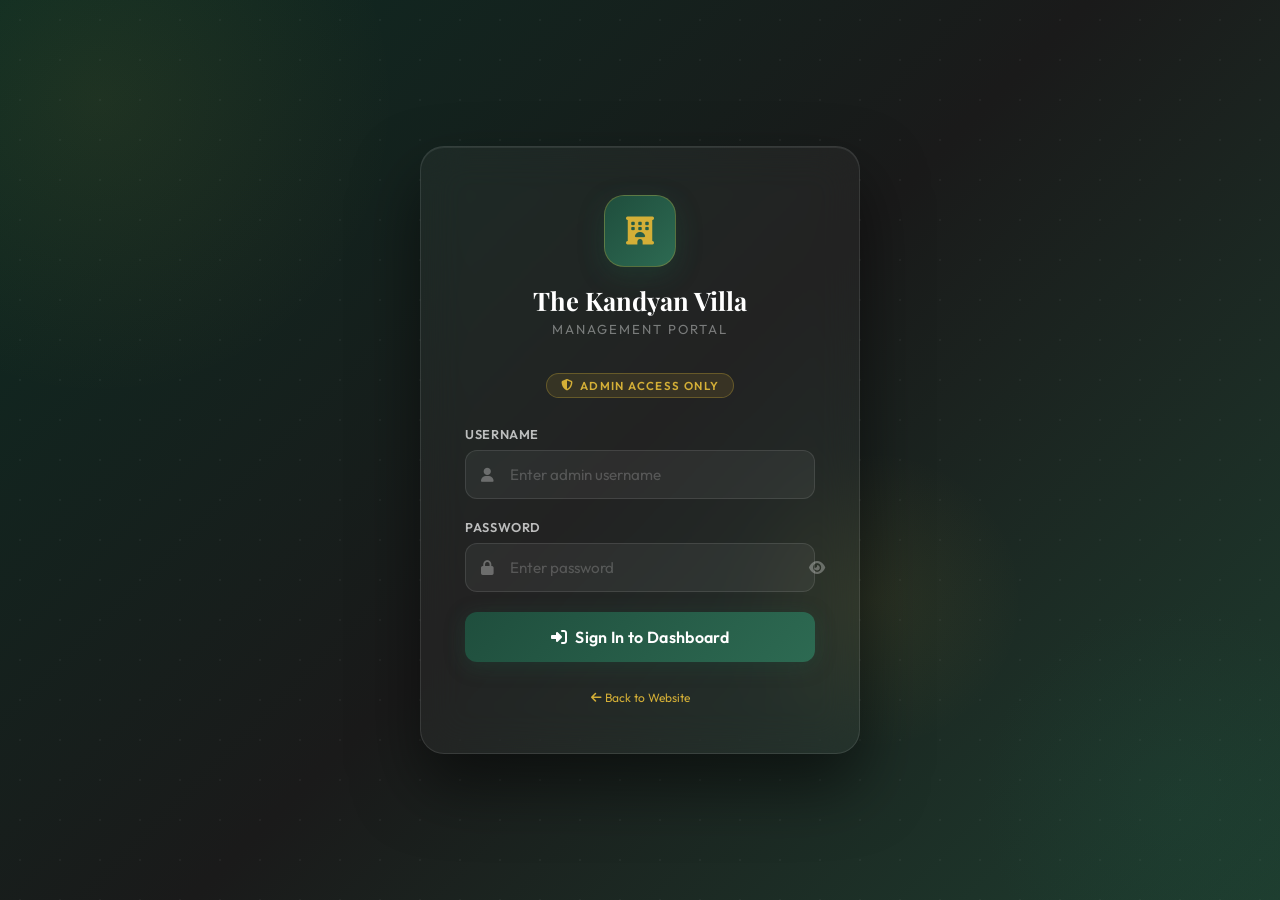
<file: admin/dashboard.html>
<!DOCTYPE html>
<html lang="en">

<head>
    <meta charset="UTF-8">
    <meta name="viewport" content="width=device-width, initial-scale=1.0">
    <title>Admin Dashboard | The Kandyan Villa</title>
    <meta name="robots" content="noindex, nofollow">
    <link rel="stylesheet" href="https://cdnjs.cloudflare.com/ajax/libs/font-awesome/6.4.0/css/all.min.css">
    <style>
        @import url('https://fonts.googleapis.com/css2?family=Outfit:wght@300;400;500;600;700&family=Playfair+Display:wght@700&display=swap');

        *,
        *::before,
        *::after {
            box-sizing: border-box;
            margin: 0;
            padding: 0;
        }

        :root {
            --green: #1f4e3d;
            --green2: #2d6a52;
            --green3: #166534;
            --gold: #d4af37;
            --gold2: #e8c867;
            --dark: #0f1e18;
            --dark2: #162a21;
            --dark3: #1d3829;
            --sidebar: #111e16;
            --card: #182b21;
            --border: rgba(255, 255, 255, 0.07);
            --text: #e8f0eb;
            --muted: rgba(232, 240, 235, 0.45);
            --radius: 14px;
        }

        html,
        body {
            height: 100%;
        }

        body {
            font-family: 'Outfit', sans-serif;
            background: var(--dark);
            color: var(--text);
            display: flex;
            min-height: 100vh;
            overflow-x: hidden;
        }

        /* ───── SIDEBAR ───── */
        .sidebar {
            width: 260px;
            flex-shrink: 0;
            background: var(--sidebar);
            border-right: 1px solid var(--border);
            display: flex;
            flex-direction: column;
            position: fixed;
            height: 100vh;
            z-index: 100;
            transition: transform 0.3s;
        }

        .sidebar-brand {
            padding: 28px 24px 22px;
            border-bottom: 1px solid var(--border);
        }

        .sidebar-brand h2 {
            font-family: 'Playfair Display', serif;
            font-size: 1.1rem;
            color: #fff;
            margin-bottom: 3px;
        }

        .sidebar-brand p {
            color: var(--gold);
            font-size: 0.72rem;
            letter-spacing: 0.15em;
            text-transform: uppercase;
            font-weight: 600;
        }

        .sidebar-nav {
            flex: 1;
            padding: 18px 14px;
            overflow-y: auto;
        }

        .nav-label {
            font-size: 0.65rem;
            letter-spacing: 0.18em;
            text-transform: uppercase;
            color: var(--muted);
            padding: 0 12px 8px;
            margin-top: 18px;
        }

        .nav-item {
            display: flex;
            align-items: center;
            gap: 12px;
            padding: 11px 14px;
            border-radius: 10px;
            color: rgba(232, 240, 235, 0.6);
            cursor: pointer;
            transition: all 0.2s;
            margin-bottom: 2px;
            font-size: 0.92rem;
            font-weight: 500;
            border: none;
            background: none;
            width: 100%;
            text-align: left;
        }

        .nav-item i {
            width: 18px;
            text-align: center;
            font-size: 0.9rem;
        }

        .nav-item:hover {
            background: rgba(255, 255, 255, 0.05);
            color: var(--text);
        }

        .nav-item.active {
            background: linear-gradient(135deg, rgba(31, 78, 61, 0.6), rgba(45, 106, 82, 0.4));
            color: var(--gold);
            border: 1px solid rgba(212, 175, 55, 0.15);
        }

        .nav-item.active i {
            color: var(--gold);
        }

        .sidebar-footer {
            padding: 16px 14px;
            border-top: 1px solid var(--border);
        }

        .btn-logout {
            display: flex;
            align-items: center;
            gap: 10px;
            padding: 10px 14px;
            width: 100%;
            background: rgba(239, 68, 68, 0.08);
            border: 1px solid rgba(239, 68, 68, 0.2);
            border-radius: 10px;
            color: rgba(252, 165, 165, 0.9);
            cursor: pointer;
            font-family: 'Outfit', sans-serif;
            font-size: 0.88rem;
            font-weight: 500;
            transition: all 0.2s;
        }

        .btn-logout:hover {
            background: rgba(239, 68, 68, 0.16);
            color: #fca5a5;
        }

        /* ───── MAIN ───── */
        .main {
            margin-left: 260px;
            flex: 1;
            display: flex;
            flex-direction: column;
            min-height: 100vh;
        }

        /* ───── TOPBAR ───── */
        .topbar {
            padding: 16px 32px;
            border-bottom: 1px solid var(--border);
            display: flex;
            align-items: center;
            justify-content: space-between;
            background: rgba(15, 30, 24, 0.8);
            backdrop-filter: blur(10px);
            position: sticky;
            top: 0;
            z-index: 50;
        }

        .topbar-left h1 {
            font-size: 1.2rem;
            font-weight: 600;
            color: #fff;
        }

        .topbar-left p {
            font-size: 0.78rem;
            color: var(--muted);
            margin-top: 2px;
        }

        .topbar-right {
            display: flex;
            align-items: center;
            gap: 16px;
        }

        .admin-chip {
            display: flex;
            align-items: center;
            gap: 8px;
            background: rgba(31, 78, 61, 0.4);
            border: 1px solid rgba(212, 175, 55, 0.2);
            padding: 7px 14px;
            border-radius: 100px;
            font-size: 0.82rem;
            color: var(--gold);
        }

        .admin-avatar {
            width: 32px;
            height: 32px;
            background: linear-gradient(135deg, var(--green), var(--green2));
            border-radius: 50%;
            display: flex;
            align-items: center;
            justify-content: center;
            font-size: 0.8rem;
            color: var(--gold);
            font-weight: 700;
        }

        .mobile-menu-btn {
            display: none;
            background: none;
            border: none;
            color: var(--text);
            font-size: 1.3rem;
            cursor: pointer;
        }

        /* ───── CONTENT ───── */
        .content {
            padding: 32px;
            flex: 1;
        }

        /* ───── SECTIONS ───── */
        .section {
            display: none;
        }

        .section.active {
            display: block;
        }

        /* ───── STAT CARDS ───── */
        .stats-grid {
            display: grid;
            grid-template-columns: repeat(auto-fit, minmax(200px, 1fr));
            gap: 16px;
            margin-bottom: 32px;
        }

        .stat-card {
            background: var(--card);
            border: 1px solid var(--border);
            border-radius: var(--radius);
            padding: 22px;
            position: relative;
            overflow: hidden;
        }

        .stat-card::before {
            content: '';
            position: absolute;
            top: 0;
            left: 0;
            right: 0;
            height: 2px;
            background: linear-gradient(90deg, var(--green), var(--gold));
        }

        .stat-label {
            font-size: 0.75rem;
            text-transform: uppercase;
            letter-spacing: 0.1em;
            color: var(--muted);
            margin-bottom: 10px;
        }

        .stat-value {
            font-family: 'Playfair Display', serif;
            font-size: 2rem;
            color: #fff;
        }

        .stat-value span {
            font-family: 'Outfit', sans-serif;
            font-size: 0.85rem;
            color: var(--muted);
        }

        .stat-icon {
            position: absolute;
            right: 18px;
            top: 18px;
            width: 42px;
            height: 42px;
            border-radius: 10px;
            background: rgba(255, 255, 255, 0.05);
            display: flex;
            align-items: center;
            justify-content: center;
            font-size: 1.1rem;
        }

        .stat-change {
            font-size: 0.78rem;
            margin-top: 8px;
        }

        .stat-change.up {
            color: #4ade80;
        }

        .stat-change.neutral {
            color: var(--muted);
        }

        /* ───── SECTION HEADER ───── */
        .section-header {
            display: flex;
            align-items: center;
            justify-content: space-between;
            margin-bottom: 22px;
            flex-wrap: wrap;
            gap: 12px;
        }

        .section-header h2 {
            font-size: 1.1rem;
            font-weight: 600;
            color: #fff;
        }

        .section-header p {
            font-size: 0.8rem;
            color: var(--muted);
            margin-top: 2px;
        }

        /* ───── ROOM CARDS ───── */
        .rooms-grid {
            display: grid;
            grid-template-columns: repeat(auto-fill, minmax(320px, 1fr));
            gap: 20px;
        }

        .room-card {
            background: var(--card);
            border: 1px solid var(--border);
            border-radius: var(--radius);
            overflow: hidden;
            transition: border-color 0.2s;
        }

        .room-card:hover {
            border-color: rgba(212, 175, 55, 0.3);
        }

        .room-card-header {
            padding: 20px 22px 16px;
            border-bottom: 1px solid var(--border);
            display: flex;
            justify-content: space-between;
            align-items: flex-start;
        }

        .room-card-header h3 {
            font-size: 1rem;
            font-weight: 600;
            color: #fff;
            margin-bottom: 4px;
        }

        .room-badge {
            font-size: 0.68rem;
            padding: 3px 10px;
            border-radius: 100px;
            font-weight: 600;
            text-transform: uppercase;
            letter-spacing: 0.1em;
            background: rgba(212, 175, 55, 0.12);
            color: var(--gold);
            border: 1px solid rgba(212, 175, 55, 0.25);
        }

        .room-badge.active {
            background: rgba(74, 222, 128, 0.1);
            color: #4ade80;
            border-color: rgba(74, 222, 128, 0.25);
        }

        .room-card-body {
            padding: 18px 22px;
        }

        .room-meta {
            display: flex;
            gap: 16px;
            margin-bottom: 18px;
            flex-wrap: wrap;
        }

        .room-meta-item {
            display: flex;
            align-items: center;
            gap: 6px;
            color: var(--muted);
            font-size: 0.8rem;
        }

        .room-meta-item i {
            color: var(--gold);
            font-size: 0.75rem;
        }

        .price-display {
            background: rgba(0, 0, 0, 0.2);
            border-radius: 10px;
            padding: 14px 16px;
            margin-bottom: 18px;
            border: 1px solid var(--border);
        }

        .price-label {
            font-size: 0.7rem;
            text-transform: uppercase;
            letter-spacing: 0.1em;
            color: var(--muted);
            margin-bottom: 6px;
        }

        .price-value {
            font-family: 'Playfair Display', serif;
            font-size: 1.6rem;
            color: var(--gold);
        }

        .price-value span {
            font-family: 'Outfit', sans-serif;
            font-size: 0.78rem;
            color: var(--muted);
            margin-left: 4px;
        }

        /* Price Edit Form (inline) */
        .price-edit-form {
            display: none;
        }

        .price-edit-form.open {
            display: block;
        }

        .input-group {
            margin-bottom: 12px;
        }

        .input-group label {
            display: block;
            font-size: 0.75rem;
            font-weight: 600;
            text-transform: uppercase;
            letter-spacing: 0.08em;
            color: var(--muted);
            margin-bottom: 6px;
        }

        .input-group input {
            width: 100%;
            background: rgba(0, 0, 0, 0.3);
            border: 1px solid var(--border);
            border-radius: 8px;
            padding: 10px 14px;
            color: var(--text);
            font-family: 'Outfit', sans-serif;
            font-size: 0.95rem;
            outline: none;
            transition: border-color 0.2s;
        }

        .input-group input:focus {
            border-color: var(--gold);
        }

        .btn-group {
            display: flex;
            gap: 8px;
        }

        .btn {
            display: inline-flex;
            align-items: center;
            gap: 6px;
            padding: 9px 18px;
            border-radius: 8px;
            font-family: 'Outfit', sans-serif;
            font-size: 0.85rem;
            font-weight: 600;
            cursor: pointer;
            transition: all 0.2s;
            border: none;
        }

        .btn-primary {
            background: linear-gradient(135deg, var(--green), var(--green2));
            color: #fff;
        }

        .btn-primary:hover {
            opacity: 0.9;
            transform: translateY(-1px);
        }

        .btn-gold {
            background: linear-gradient(135deg, rgba(212, 175, 55, 0.2), rgba(232, 200, 103, 0.1));
            color: var(--gold);
            border: 1px solid rgba(212, 175, 55, 0.3);
        }

        .btn-gold:hover {
            background: rgba(212, 175, 55, 0.25);
        }

        .btn-ghost {
            background: rgba(255, 255, 255, 0.05);
            color: var(--muted);
            border: 1px solid var(--border);
        }

        .btn-ghost:hover {
            background: rgba(255, 255, 255, 0.09);
            color: var(--text);
        }

        .btn-sm {
            padding: 7px 14px;
            font-size: 0.8rem;
        }

        .btn-danger {
            background: rgba(239, 68, 68, 0.12);
            color: #fca5a5;
            border: 1px solid rgba(239, 68, 68, 0.2);
        }

        .btn-danger:hover {
            background: rgba(239, 68, 68, 0.2);
        }

        /* ───── SUCCESS TOAST ───── */
        .toast {
            position: fixed;
            bottom: 28px;
            right: 28px;
            z-index: 9999;
            background: rgba(22, 101, 52, 0.95);
            border: 1px solid rgba(74, 222, 128, 0.3);
            color: #fff;
            padding: 14px 22px;
            border-radius: 12px;
            display: flex;
            align-items: center;
            gap: 10px;
            font-size: 0.9rem;
            font-weight: 500;
            box-shadow: 0 8px 24px rgba(0, 0, 0, 0.4);
            transform: translateY(100px);
            opacity: 0;
            transition: all 0.35s cubic-bezier(0.34, 1.56, 0.64, 1);
        }

        .toast.show {
            transform: translateY(0);
            opacity: 1;
        }

        .toast i {
            color: #4ade80;
        }

        .toast.error {
            background: rgba(127, 29, 29, 0.95);
            border-color: rgba(239, 68, 68, 0.3);
        }

        .toast.error i {
            color: #f87171;
        }

        /* ───── ACTIVITY LOG ───── */
        .activity-list {
            display: flex;
            flex-direction: column;
            gap: 2px;
        }

        .activity-item {
            display: flex;
            align-items: center;
            gap: 14px;
            padding: 12px 16px;
            border-radius: 10px;
            transition: background 0.15s;
        }

        .activity-item:hover {
            background: rgba(255, 255, 255, 0.03);
        }

        .activity-dot {
            width: 8px;
            height: 8px;
            border-radius: 50%;
            background: var(--gold);
            flex-shrink: 0;
        }

        .activity-dot.login {
            background: #4ade80;
        }

        .activity-dot.price {
            background: var(--gold);
        }

        .activity-dot.setting {
            background: #60a5fa;
        }

        .activity-detail {
            flex: 1;
        }

        .activity-action {
            font-size: 0.88rem;
            font-weight: 600;
            color: var(--text);
        }

        .activity-sub {
            font-size: 0.77rem;
            color: var(--muted);
            margin-top: 1px;
        }

        .activity-time {
            font-size: 0.73rem;
            color: var(--muted);
            flex-shrink: 0;
        }

        /* ───── SETTINGS PANEL ───── */
        .settings-card {
            background: var(--card);
            border: 1px solid var(--border);
            border-radius: var(--radius);
            padding: 28px;
            margin-bottom: 20px;
        }

        .settings-card h3 {
            font-size: 0.95rem;
            font-weight: 600;
            color: #fff;
            margin-bottom: 20px;
            padding-bottom: 14px;
            border-bottom: 1px solid var(--border);
            display: flex;
            align-items: center;
            gap: 8px;
        }

        .settings-card h3 i {
            color: var(--gold);
        }

        .settings-grid {
            display: grid;
            grid-template-columns: repeat(auto-fill, minmax(260px, 1fr));
            gap: 18px;
        }

        /* Password change */
        .pw-strength {
            height: 3px;
            border-radius: 2px;
            margin-top: 6px;
            background: var(--border);
            overflow: hidden;
        }

        .pw-strength-fill {
            height: 100%;
            border-radius: 2px;
            transition: all 0.3s;
        }

        /* ───── MODAL ───── */
        .modal-backdrop {
            position: fixed;
            inset: 0;
            z-index: 200;
            background: rgba(0, 0, 0, 0.7);
            backdrop-filter: blur(4px);
            display: flex;
            align-items: center;
            justify-content: center;
            display: none;
        }

        .modal-backdrop.open {
            display: flex;
        }

        .modal {
            background: var(--card);
            border: 1px solid var(--border);
            border-radius: 18px;
            padding: 32px;
            width: 420px;
            max-width: 95vw;
            box-shadow: 0 32px 64px rgba(0, 0, 0, 0.5);
            animation: modalIn 0.3s ease;
        }

        @keyframes modalIn {
            from {
                opacity: 0;
                transform: scale(0.95);
            }

            to {
                opacity: 1;
                transform: scale(1);
            }
        }

        .modal h3 {
            font-size: 1.1rem;
            font-weight: 600;
            margin-bottom: 10px;
        }

        .modal p {
            color: var(--muted);
            font-size: 0.88rem;
            margin-bottom: 24px;
        }

        /* ───── RESPONSIVE ───── */
        @media (max-width: 768px) {
            .sidebar {
                transform: translateX(-100%);
            }

            .sidebar.open {
                transform: translateX(0);
            }

            .main {
                margin-left: 0;
            }

            .mobile-menu-btn {
                display: block;
            }

            .content {
                padding: 20px 16px;
            }
        }

        /* Scrollbar */
        ::-webkit-scrollbar {
            width: 6px;
        }

        ::-webkit-scrollbar-track {
            background: transparent;
        }

        ::-webkit-scrollbar-thumb {
            background: rgba(255, 255, 255, 0.1);
            border-radius: 3px;
        }

        ::-webkit-scrollbar-thumb:hover {
            background: rgba(212, 175, 55, 0.3);
        }

        /* Divider */
        .divider {
            height: 1px;
            background: var(--border);
            margin: 28px 0;
        }

        /* Table */
        .data-table {
            width: 100%;
            border-collapse: separate;
            border-spacing: 0 6px;
        }

        .data-table th {
            text-align: left;
            font-size: 0.7rem;
            text-transform: uppercase;
            letter-spacing: 0.1em;
            color: var(--muted);
            padding: 0 14px 8px;
        }

        .data-table td {
            padding: 14px;
            background: rgba(0, 0, 0, 0.15);
            border-top: 1px solid var(--border);
            border-bottom: 1px solid var(--border);
            font-size: 0.88rem;
            color: var(--text);
        }

        .data-table td:first-child {
            border-left: 1px solid var(--border);
            border-radius: 8px 0 0 8px;
        }

        .data-table td:last-child {
            border-right: 1px solid var(--border);
            border-radius: 0 8px 8px 0;
        }

        .empty-state {
            text-align: center;
            padding: 48px;
            color: var(--muted);
            font-size: 0.9rem;
        }

        .empty-state i {
            font-size: 2.5rem;
            margin-bottom: 12px;
            display: block;
            opacity: 0.3;
        }

        /* Inline edit price input */
        .price-inline-input {
            background: rgba(0, 0, 0, 0.3);
            border: 1px solid var(--gold);
            border-radius: 8px;
            padding: 8px 12px;
            color: var(--text);
            font-family: 'Outfit', sans-serif;
            font-size: 1.1rem;
            width: 100%;
            outline: none;
        }
    </style>
</head>

<body>

    <!-- Toast -->
    <div class="toast" id="toast">
        <i class="fa-solid fa-circle-check"></i>
        <span id="toastMsg">Saved successfully!</span>
    </div>

    <!-- Confirm Modal -->
    <div class="modal-backdrop" id="confirmModal">
        <div class="modal">
            <h3 id="modalTitle">Confirm Action</h3>
            <p id="modalDesc">Are you sure you want to do this?</p>
            <div class="btn-group">
                <button class="btn btn-primary" id="modalConfirm">Confirm</button>
                <button class="btn btn-ghost" onclick="closeModal()">Cancel</button>
            </div>
        </div>
    </div>

    <!-- ─── SIDEBAR ─── -->
    <aside class="sidebar" id="sidebar">
        <div class="sidebar-brand">
            <div style="display:flex;align-items:center;gap:10px;margin-bottom:4px;">
                <div
                    style="width:36px;height:36px;background:linear-gradient(135deg,#1f4e3d,#2d6a52);border-radius:10px;display:flex;align-items:center;justify-content:center;flex-shrink:0;">
                    <i class="fa-solid fa-hotel" style="color:#d4af37;font-size:0.85rem;"></i>
                </div>
                <div>
                    <h2>Kandyan Villa</h2>
                    <p>Admin Panel</p>
                </div>
            </div>
        </div>

        <nav class="sidebar-nav">
            <div class="nav-label">Main</div>
            <button class="nav-item active" data-section="overview" onclick="switchSection('overview')">
                <i class="fa-solid fa-gauge-high"></i> Overview
            </button>

            <div class="nav-label">Management</div>
            <button class="nav-item" data-section="rooms" onclick="switchSection('rooms')">
                <i class="fa-solid fa-bed"></i> Rooms &amp; Pricing
            </button>
            <button class="nav-item" data-section="activity" onclick="switchSection('activity')">
                <i class="fa-solid fa-list-check"></i> Activity Log
            </button>
            <button class="nav-item" data-section="images" onclick="switchSection('images')">
                <i class="fa-solid fa-image"></i> Website Images
            </button>

            <div class="nav-label">System</div>
            <button class="nav-item" data-section="settings" onclick="switchSection('settings')">
                <i class="fa-solid fa-gear"></i> Settings
            </button>
            <button class="nav-item" data-section="credentials" onclick="switchSection('credentials')">
                <i class="fa-solid fa-key"></i> Change Password
            </button>

            <div class="nav-label">Website</div>
            <button class="nav-item" onclick="window.open('../index.html','_blank')">
                <i class="fa-solid fa-arrow-up-right-from-square"></i> View Website
            </button>
        </nav>

        <div class="sidebar-footer">
            <button class="btn-logout" onclick="handleLogout()">
                <i class="fa-solid fa-right-from-bracket"></i>
                Sign Out
            </button>
        </div>
    </aside>

    <!-- ─── MAIN ─── -->
    <div class="main">
        <!-- Topbar -->
        <div class="topbar">
            <div style="display:flex;align-items:center;gap:14px;">
                <button class="mobile-menu-btn" id="mobileMenuBtn">
                    <i class="fa-solid fa-bars"></i>
                </button>
                <div class="topbar-left">
                    <h1 id="pageTitle">Dashboard Overview</h1>
                    <p id="pageSubtitle">Welcome back, Admin</p>
                </div>
            </div>
            <div class="topbar-right">
                <div class="admin-chip">
                    <div class="admin-avatar">A</div>
                    <span>admin</span>
                    <i class="fa-solid fa-shield-halved" style="color:#d4af37;font-size:0.75rem;"></i>
                </div>
            </div>
        </div>

        <!-- Content -->
        <div class="content">

            <!-- ═══ OVERVIEW ═══ -->
            <div class="section active" id="section-overview">
                <div class="stats-grid" id="statsGrid">
                    <!-- Populated by JS -->
                </div>

                <div style="display:grid;grid-template-columns:1fr 1fr;gap:20px;" class="overview-grid">
                    <!-- Room status quick view -->
                    <div
                        style="background:var(--card);border:1px solid var(--border);border-radius:var(--radius);padding:24px;">
                        <div class="section-header" style="margin-bottom:16px;">
                            <div>
                                <h2>Room Pricing</h2>
                                <p>Current rates at a glance</p>
                            </div>
                            <button class="btn btn-gold btn-sm" onclick="switchSection('rooms')">
                                <i class="fa-solid fa-pen"></i> Edit
                            </button>
                        </div>
                        <div id="overviewRooms"></div>
                    </div>

                    <!-- Recent activity -->
                    <div
                        style="background:var(--card);border:1px solid var(--border);border-radius:var(--radius);padding:24px;">
                        <div class="section-header" style="margin-bottom:16px;">
                            <div>
                                <h2>Recent Activity</h2>
                                <p>Last 5 admin actions</p>
                            </div>
                        </div>
                        <div class="activity-list" id="overviewActivity"></div>
                    </div>
                </div>
            </div>

            <!-- ═══ ROOMS & PRICING ═══ -->
            <div class="section" id="section-rooms">
                <div class="section-header">
                    <div>
                        <h2>Rooms &amp; Pricing Management</h2>
                        <p>Update nightly rates — changes reflect instantly on the website.</p>
                    </div>
                    <button class="btn btn-gold" onclick="saveAllPrices()">
                        <i class="fa-solid fa-floppy-disk"></i> Save All Changes
                    </button>
                </div>

                <div class="rooms-grid" id="roomsGrid">
                    <!-- Populated by JS -->
                </div>

                <!-- Price History -->
                <div class="divider"></div>
                <div
                    style="background:var(--card);border:1px solid var(--border);border-radius:var(--radius);padding:24px;">
                    <h3 style="font-size:0.95rem;font-weight:600;color:#fff;margin-bottom:16px;">
                        <i class="fa-solid fa-clock-rotate-left" style="color:var(--gold);margin-right:6px;"></i>
                        Price Change History
                    </h3>
                    <div id="priceHistory"></div>
                </div>
            </div>

            <!-- ═══ ACTIVITY LOG ═══ -->
            <div class="section" id="section-activity">
                <div class="section-header">
                    <div>
                        <h2>Activity Log</h2>
                        <p>Full history of admin actions.</p>
                    </div>
                    <button class="btn btn-ghost btn-sm" onclick="confirmClearActivity()">
                        <i class="fa-solid fa-trash"></i> Clear Log
                    </button>
                </div>
                <div
                    style="background:var(--card);border:1px solid var(--border);border-radius:var(--radius);padding:20px;">
                    <div class="activity-list" id="fullActivityLog"></div>
                </div>
            </div>

            <!-- ═══ IMAGES ═══ -->
            <div class="section" id="section-images">
                <div class="section-header">
                    <div>
                        <h2>Website Images</h2>
                        <p>Update URLs for key website images. Most images should be in the 'images/' folder.</p>
                    </div>
                </div>

                <div class="settings-card">
                    <h3><i class="fa-solid fa-camera"></i> Image Management</h3>
                    <div class="settings-grid" id="imageInputsContainer">
                        <!-- Dynamic inputs will be injected here -->
                    </div>
                    <button class="btn btn-primary" onclick="saveImagesUI()" style="margin-top:20px;">
                        <i class="fa-solid fa-floppy-disk"></i> Save Image Changes
                    </button>
                </div>
            </div>

            <!-- ═══ SETTINGS ═══ -->
            <div class="section" id="section-settings">
                <div class="section-header">
                    <div>
                        <h2>Hotel Settings</h2>
                        <p>Manage general hotel information.</p>
                    </div>
                </div>

                <div class="settings-card">
                    <h3><i class="fa-solid fa-hotel"></i> Hotel Information</h3>
                    <div class="settings-grid">
                        <div class="input-group">
                            <label>Hotel Name</label>
                            <input type="text" id="settingHotelName" placeholder="The Kandyan Villa">
                        </div>
                        <div class="input-group">
                            <label>Currency</label>
                            <input type="text" id="settingCurrency" placeholder="LKR">
                        </div>
                        <div class="input-group">
                            <label>Contact Email</label>
                            <input type="email" id="settingEmail" placeholder="email@example.com">
                        </div>
                        <div class="input-group">
                            <label>Contact Phone</label>
                            <input type="tel" id="settingPhone" placeholder="+94 81 220 8208">
                        </div>
                    </div>
                    <button class="btn btn-primary" onclick="saveSettings()" style="margin-top:8px;">
                        <i class="fa-solid fa-floppy-disk"></i> Save Settings
                    </button>
                </div>
            </div>

            <!-- ═══ CREDENTIALS ═══ -->
            <div class="section" id="section-credentials">
                <div class="section-header">
                    <div>
                        <h2>Change Admin Credentials</h2>
                        <p>Update your password. Changes apply immediately.</p>
                    </div>
                </div>

                <div class="settings-card" style="max-width:520px;">
                    <h3><i class="fa-solid fa-key"></i> Change Password</h3>

                    <div class="input-group">
                        <label>Current Password</label>
                        <input type="password" id="currentPw" placeholder="Enter current password">
                    </div>
                    <div class="input-group">
                        <label>New Password</label>
                        <input type="password" id="newPw" placeholder="Min 8 chars, include number"
                            oninput="evalStrength()">
                        <div class="pw-strength">
                            <div class="pw-strength-fill" id="pwStrengthBar"></div>
                        </div>
                        <p style="font-size:0.72rem;color:var(--muted);margin-top:5px;" id="pwStrengthLabel">Enter a new
                            password</p>
                    </div>
                    <div class="input-group">
                        <label>Confirm New Password</label>
                        <input type="password" id="confirmPw" placeholder="Repeat new password">
                    </div>

                    <div class="input-group" style="background:rgba(0,0,0,0.2);border-radius:10px;padding:14px;">
                        <p style="font-size:0.8rem;color:var(--muted);line-height:1.6;">
                            <strong style="color:var(--gold);">Current credentials:</strong><br>
                            Username: <code style="color:#fff;">admin</code><br>
                            Password: stored securely (see note below)
                        </p>
                    </div>

                    <div id="pwError"
                        style="display:none;color:#fca5a5;font-size:0.82rem;margin-bottom:12px;background:rgba(239,68,68,0.1);padding:10px;border-radius:8px;">
                    </div>

                    <button class="btn btn-primary" onclick="changePassword()">
                        <i class="fa-solid fa-shield-halved"></i> Update Password
                    </button>
                </div>

                <div class="settings-card" style="max-width:520px;margin-top:20px;">
                    <h3><i class="fa-solid fa-circle-info"></i> Security Notes</h3>
                    <ul style="color:var(--muted);font-size:0.85rem;line-height:2;list-style:none;">
                        <li><i class="fa-solid fa-shield text-gold" style="color:var(--gold);margin-right:8px;"></i>
                            Passwords are hashed using SHA-256 before storage.</li>
                        <li><i class="fa-solid fa-clock text-gold" style="color:var(--gold);margin-right:8px;"></i>
                            Sessions expire after 2 hours of inactivity.</li>
                        <li><i class="fa-solid fa-ban text-gold" style="color:var(--gold);margin-right:8px;"></i>
                            Account locks for 30s after 5 failed login attempts.</li>
                        <li><i class="fa-solid fa-eye-slash" style="color:var(--gold);margin-right:8px;"></i> Admin
                            pages are excluded from search engine indexing.</li>
                    </ul>
                </div>
            </div>

        </div><!-- /content -->
    </div><!-- /main -->

    <script src="js/admin.js"></script>
    <script>
        // Use a function to ensure everything is ready
        document.addEventListener('DOMContentLoaded', function () {
            console.log("Dashboard initializing...");

            if (!window.KVAdmin) {
                console.error("KVAdmin not found!");
                alert("Critical Error: Admin scripts failed to load. The dashboard may not work.");
                return;
            }

            const {
                requireAuth, destroySession, getRooms, saveRooms,
                getSettings, saveSettings: dbSaveSettings,
                getImages, saveImages: dbSaveImages,
                getActivity, logActivity, dbSet, DB_KEYS,
                formatPrice, timeAgo, getSimpleHash
            } = window.KVAdmin;

            // PENDING PRICE CHANGES
            let pendingPrices = {};

            // TAB TITLES
            const TITLES = {
                overview: ['Dashboard Overview', 'Welcome back, Admin'],
                rooms: ['Rooms & Pricing', 'Edit nightly rates for all room types'],
                activity: ['Activity Log', 'Full history of admin actions'],
                images: ['Website Images', 'Manage landing page and room photos'],
                settings: ['Hotel Settings', 'Manage general information'],
                credentials: ['Change Credentials', 'Update admin password']
            };

            /* ────── AUTH CHECK ────── */
            if (!requireAuth()) return;

            /* ────── EXPOSE FUNCTIONS TO GLOBAL SCOPE (for onclick) ────── */
            window.switchSection = function (id) {
                document.querySelectorAll('.section').forEach(s => s.classList.remove('active'));
                document.querySelectorAll('.nav-item').forEach(n => n.classList.remove('active'));

                const targetSec = document.getElementById('section-' + id);
                if (targetSec) targetSec.classList.add('active');

                const targetNav = document.querySelector(`[data-section="${id}"]`);
                if (targetNav) targetNav.classList.add('active');

                const [t, s] = TITLES[id] || ['Admin', ''];
                document.getElementById('pageTitle').textContent = t;
                document.getElementById('pageSubtitle').textContent = s;

                renderSection(id);
                window.closeSidebar();
            };

            function renderSection(id) {
                if (id === 'overview') renderOverview();
                if (id === 'rooms') renderRooms();
                if (id === 'activity') renderFullActivity();
                if (id === 'images') renderImages();
                if (id === 'settings') renderSettings();
            }

            /* ────── OVERVIEW ────── */
            function renderOverview() {
                const rooms = getRooms();
                const activity = getActivity();

                // Stats
                const statsEl = document.getElementById('statsGrid');
                if (statsEl) {
                    statsEl.innerHTML = `
                        <div class="stat-card">
                            <div class="stat-label">Total Room Types</div>
                            <div class="stat-value">${rooms.length}</div>
                            <div class="stat-icon" style="color:#4ade80;"><i class="fa-solid fa-bed"></i></div>
                        </div>
                        <div class="stat-card">
                            <div class="stat-label">Starting Rate</div>
                            <div class="stat-value">${formatPrice(Math.min(...rooms.map(r => r.pricePerNight)))}</div>
                            <div class="stat-icon" style="color:var(--gold);"><i class="fa-solid fa-tag"></i></div>
                        </div>
                        <div class="stat-card">
                            <div class="stat-label">Premium Rate</div>
                            <div class="stat-value">${formatPrice(Math.max(...rooms.map(r => r.pricePerNight)))}</div>
                            <div class="stat-icon" style="color:#c084fc;"><i class="fa-solid fa-star"></i></div>
                        </div>
                        <div class="stat-card">
                            <div class="stat-label">Log Entries</div>
                            <div class="stat-value">${activity.length}</div>
                            <div class="stat-icon" style="color:#60a5fa;"><i class="fa-solid fa-list-check"></i></div>
                        </div>
                    `;
                }

                // Table
                const rTable = document.getElementById('overviewRooms');
                if (rTable) {
                    rTable.innerHTML = rooms.map(r => `
                        <div style="display:flex;align-items:center;justify-content:space-between;padding:12px 0;border-bottom:1px solid var(--border);">
                            <div>
                                <div style="font-size:0.9rem;font-weight:600;color:#fff;">${r.name}</div>
                                <div style="font-size:0.75rem;color:var(--muted);">${r.type}</div>
                            </div>
                            <div style="font-family:'Playfair Display',serif;font-size:1.1rem;color:var(--gold);">${formatPrice(r.pricePerNight)}</div>
                        </div>
                    `).join('');
                }

                // Recent
                const aList = document.getElementById('overviewActivity');
                if (aList) {
                    const recent = activity.slice(0, 5);
                    aList.innerHTML = recent.length ? recent.map(a => activityItemHTML(a)).join('') : '<p style="padding:10px;color:var(--muted);">No activity.</p>';
                }
            }

            /* ────── ROOMS ────── */
            window.renderRooms = function () {
                const rooms = getRooms();
                document.getElementById('roomsGrid').innerHTML = rooms.map(r => roomCardHTML(r)).join('');
                renderPriceHistory();
            };

            function roomCardHTML(r) {
                return `
                <div class="room-card">
                    <div class="room-card-header">
                        <div><h3>${r.name}</h3><small>${r.type}</small></div>
                    </div>
                    <div class="room-card-body">
                        <div class="price-display">
                            <div class="price-label">Current Rate</div>
                            <div class="price-value" id="price-val-${r.id}">${formatPrice(r.pricePerNight)}<span>/ night</span></div>
                        </div>
                        <div class="price-edit-form" id="edit-${r.id}">
                            <div class="input-group">
                                <label>New Price (LKR)</label>
                                <input type="number" id="new-price-${r.id}" value="${r.pricePerNight}" oninput="previewPrice('${r.id}')">
                            </div>
                            <div id="price-preview-${r.id}" class="activity-sub">Preview: ${formatPrice(r.pricePerNight)}</div>
                        </div>
                        <div class="btn-group">
                            <button class="btn btn-gold btn-sm" onclick="togglePriceEdit('${r.id}')" id="editBtn-${r.id}">Edit</button>
                            <button class="btn btn-primary btn-sm" onclick="savePrice('${r.id}')" id="saveBtn-${r.id}" style="display:none;">Save</button>
                            <button class="btn btn-ghost btn-sm" onclick="cancelEdit('${r.id}')" id="cancelBtn-${r.id}" style="display:none;">Cancel</button>
                        </div>
                    </div>
                </div>`;
            }

            window.togglePriceEdit = function (id) {
                document.getElementById('edit-' + id).classList.add('open');
                document.getElementById('editBtn-' + id).style.display = 'none';
                document.getElementById('saveBtn-' + id).style.display = 'inline-flex';
                document.getElementById('cancelBtn-' + id).style.display = 'inline-flex';
            };

            window.cancelEdit = function (id) {
                document.getElementById('edit-' + id).classList.remove('open');
                document.getElementById('editBtn-' + id).style.display = 'inline-flex';
                document.getElementById('saveBtn-' + id).style.display = 'none';
                document.getElementById('cancelBtn-' + id).style.display = 'none';
            };

            window.previewPrice = function (id) {
                const val = parseInt(document.getElementById('new-price-' + id).value) || 0;
                document.getElementById('price-preview-' + id).textContent = 'Preview: ' + formatPrice(val);
            };

            window.savePrice = function (id) {
                const newPrice = parseInt(document.getElementById('new-price-' + id).value);
                if (!newPrice || newPrice < 500) { alert('Invalid price.'); return; }

                const rooms = getRooms();
                const room = rooms.find(r => r.id === id);
                logActivity('Price Change', `${room.name}: ${formatPrice(room.pricePerNight)} → ${formatPrice(newPrice)}`);
                room.pricePerNight = newPrice;
                saveRooms(rooms);

                document.getElementById('price-val-' + id).innerHTML = formatPrice(newPrice) + '<span>/ night</span>';
                cancelEdit(id);
                showToast('Updated successfully.');
                renderPriceHistory();
            };

            window.saveAllPrices = function () {
                const rooms = getRooms();
                rooms.forEach(r => {
                    const input = document.getElementById('new-price-' + r.id);
                    if (input) {
                        const val = parseInt(input.value);
                        if (val && val !== r.pricePerNight) {
                            logActivity('Price Change', `${r.name}: ${formatPrice(r.pricePerNight)} → ${formatPrice(val)}`);
                            r.pricePerNight = val;
                        }
                    }
                });
                saveRooms(rooms);
                showToast('Saved all changes.');
                renderRooms();
            };

            function renderPriceHistory() {
                const activity = getActivity().filter(a => a.action === 'Price Change');
                const el = document.getElementById('priceHistory');
                if (!el) return;
                el.innerHTML = activity.length ? `
                    <table class="data-table">
                        ${activity.slice(0, 5).map(a => `<tr><td>${a.detail}</td><td style="text-align:right;">${timeAgo(a.timestamp)}</td></tr>`).join('')}
                    </table>` : '<p style="color:var(--muted);">No changes yet.</p>';
            }

            /* ────── ACTIVITY ────── */
            function activityItemHTML(a) {
                return `<div class="activity-item"><div class="activity-detail"><strong>${a.action}</strong><br><small>${a.detail}</small></div><div class="activity-time">${timeAgo(a.timestamp)}</div></div>`;
            }

            window.renderFullActivity = function () {
                const activity = getActivity();
                document.getElementById('fullActivityLog').innerHTML = activity.length ? activity.map(a => activityItemHTML(a)).join('') : 'No activity.';
            };

            window.confirmClearActivity = function () {
                if (confirm('Clear all logs?')) {
                    dbSet(DB_KEYS.activity, []);
                    renderFullActivity();
                    showToast('Cleared.');
                }
            };

            /* ────── IMAGES ────── */
            const IMG_LABELS = {
                hero_home: 'Home Page Hero',
                room_double: 'Double Room Photo',
                room_twin: 'Twin Room Photo',
                room_triple: 'Triple Room Photo',
                room_villa: 'Villa Main Photo',
                about_hero: 'About Us Banner',
                about_interior: 'About Us Gallery',
                contact_hero: 'Contact Page Hero'
            };

            function fixImgPath(p) {
                if (!p) return '';
                if (p.startsWith('http') || p.startsWith('data:') || p.startsWith('/')) return p;
                return '../' + p;
            }

            window.renderImages = function () {
                const images = getImages();
                const container = document.getElementById('imageInputsContainer');
                if (!container) return;

                container.innerHTML = Object.keys(images).map(key => `
                    <div class="input-group">
                        <label>${IMG_LABELS[key] || key}</label>
                        <div style="display:flex;gap:10px;align-items:center;">
                           <input type="text" id="img-${key}" value="${images[key]}" oninput="updateImgPreview('${key}')" placeholder="e.g. images/photo.jpg">
                           <div id="prev-box-${key}" style="width:50px;height:40px;border-radius:4px;overflow:hidden;background:#333;border:1px solid #444;flex-shrink:0;">
                             <img src="${fixImgPath(images[key])}" style="width:100%;height:100%;object-fit:cover;">
                           </div>
                        </div>
                    </div>
                `).join('') + `
                    <div style="margin-top:20px;padding:15px;background:rgba(212,175,55,0.05);border:1px solid var(--gold);border-radius:12px;font-size:0.85rem;color:var(--muted);">
                        <p><i class="fa-solid fa-circle-info" style="color:var(--gold);"></i> <strong>Note:</strong> When using images from your <code>images</code> folder, please include the full path (e.g., <code>images/b_bedroom1.jpg</code>). The preview above shows how it will appear on the website.</p>
                    </div>
                `;
            };

            window.updateImgPreview = function (key) {
                const url = document.getElementById('img-' + key).value;
                const prev = document.querySelector(`#prev-box-${key} img`);
                if (prev) prev.src = fixImgPath(url);
            };

            window.saveImagesUI = function () {
                const images = getImages();
                const newImgs = {};
                Object.keys(images).forEach(key => {
                    const input = document.getElementById('img-' + key);
                    if (input) newImgs[key] = input.value;
                });
                dbSaveImages(newImgs);
                logActivity('Images Updated', 'Website photos modified');
                showToast('Images updated successfully.');
            };

            /* ────── SETTINGS ────── */
            window.renderSettings = function () {
                const s = getSettings();
                document.getElementById('settingHotelName').value = s.hotelName || '';
                document.getElementById('settingCurrency').value = s.currency || '';
                document.getElementById('settingEmail').value = s.contactEmail || '';
                document.getElementById('settingPhone').value = s.contactPhone || '';
            };

            window.saveSettings = function () {
                const s = {
                    hotelName: document.getElementById('settingHotelName').value,
                    currency: document.getElementById('settingCurrency').value,
                    contactEmail: document.getElementById('settingEmail').value,
                    contactPhone: document.getElementById('settingPhone').value
                };
                dbSaveSettings(s);
                logActivity('Settings Updated', 'General info changed');
                showToast('Settings saved.');
            };

            /* ────── PASSWORD ────── */
            window.changePassword = function () {
                const currentPw = document.getElementById('currentPw').value;
                const newPw = document.getElementById('newPw').value;
                const confirmPw = document.getElementById('confirmPw').value;

                if (getSimpleHash(currentPw) !== (localStorage.getItem(DB_KEYS.pw_hash) || getSimpleHash('KandyanVilla@2024'))) {
                    alert('Current password incorrect.'); return;
                }
                if (newPw.length < 8) { alert('Min 8 chars.'); return; }
                if (newPw !== confirmPw) { alert('No match.'); return; }

                localStorage.setItem(DB_KEYS.pw_hash, getSimpleHash(newPw));
                logActivity('Password Changed', 'Credentials updated');
                alert('Success! Use the new password next time.');
            };

            /* ────── AUTH & UTIL ────── */
            window.handleLogout = function () {
                destroySession();
                window.location.href = 'login.html';
            };

            window.closeModal = function () { document.getElementById('confirmModal').classList.remove('open'); };

            window.closeSidebar = function () { document.getElementById('sidebar').classList.remove('open'); };

            window.showToast = function (msg) {
                const t = document.getElementById('toast');
                const m = document.getElementById('toastMsg');
                if (m) m.textContent = msg;
                if (t) {
                    t.classList.add('show');
                    setTimeout(() => t.classList.remove('show'), 3000);
                }
            };

            // Init
            renderOverview();
            console.log("Dashboard ready.");
        });
    </script>
</body>

</html>
</file>
